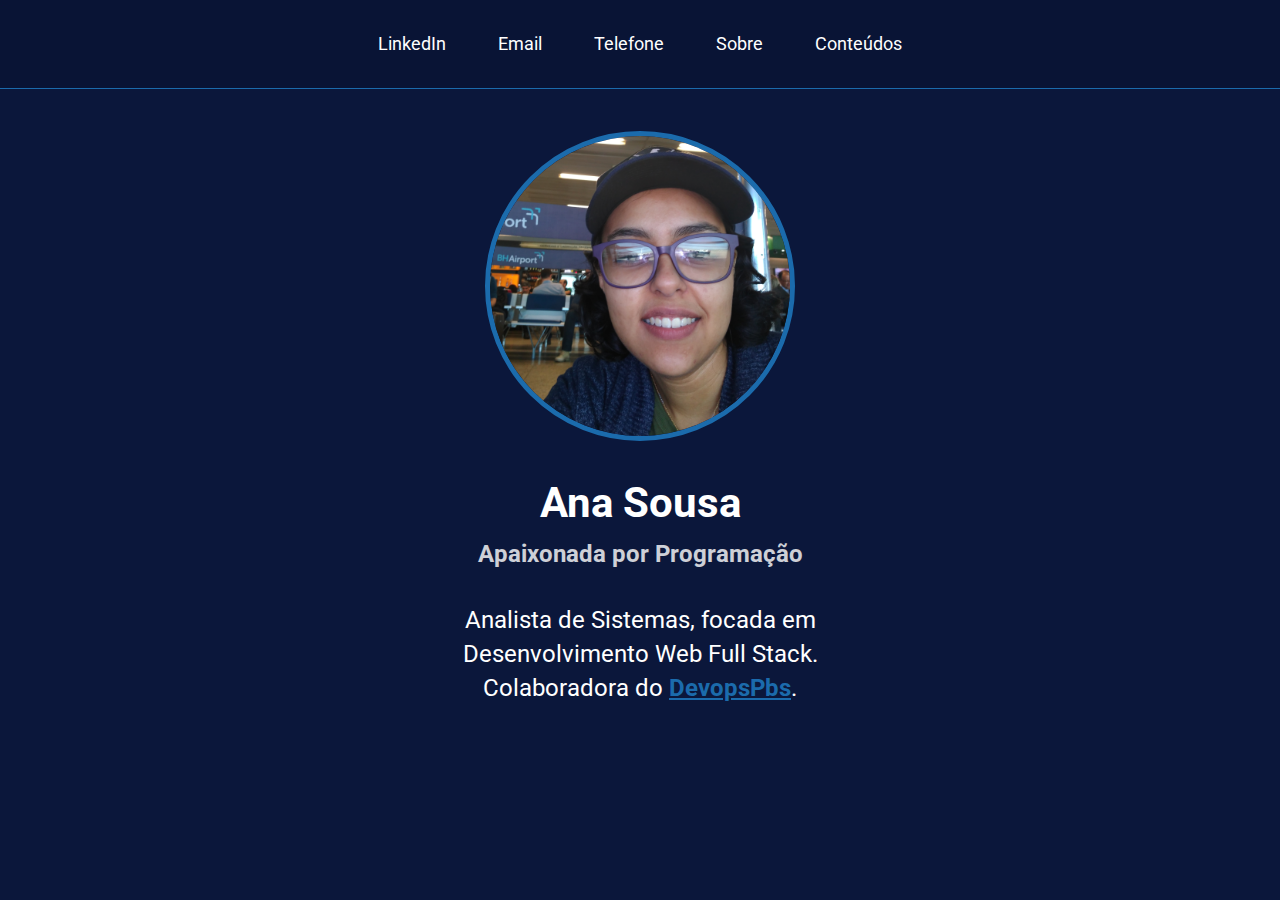
<file: index.html>
<!DOCTYPE html>
<html lang="pt-BR">
    
<head>
    <meta charset="UTF-8">
    <meta name="viewport" content="width=device-width, initial-scale=1.0">
    <link rel="icon" href="./Canva - Eyeglasses School Supply Organic Drawn   Style Icon.svg" type="image/x-icon" />
    <link href="https://fonts.googleapis.com/css2?family=Roboto&display=swap" rel="stylesheet">
    <link rel="stylesheet" href="style.css">
    <title>Ana Sousa</title>
    
</head>
<body>
    <header>
        <div class="links">
        <a href="https://www.linkedin.com/in/ana-v-b-de-sousa-658769186" target="_blank">LinkedIn</a>
        <a href="mailto:anasousa314@outlook.com">Email</a>
        <a href="tel:+5594992251691" >Telefone</a>
        <a href="./sobre.html">Sobre</a>
        <a href="./conteudos.html">Conteúdos</a>
    </div>
    </header>

    <div id="wrapper">
        <img src="./perfil.png" alt="Ana Sousa">
        <h1>Ana Sousa</h1>
        <h2>Apaixonada por Programação</h2>
        <p>
            Analista de Sistemas, focada em Desenvolvimento Web Full Stack. Colaboradora do <a href="https://devopspbs.org/" target="_blank">DevopsPbs</a>.<!--O target _blank serve para o link abrir em outra aba quando clicado--> 
        </p>
    </div>
    
</body>
</html>
</file>
<file: style.css>
:root{
    --color-01: #1B6BAC;
    --color-02:#088A85;
}

*{
    padding: 0;
    margin: 0;
    border: 0;
}
body{
    background: #0B173B;
    color: white;
    font-family: 'Roboto',sans-serif;
}
header{
    padding: 30px;
   /* border: 20px;*/
   border-bottom: 1px solid var(--color-01);
   background: rgba(0, 0, 0, 0.1);
}
header div{
    text-align: center;
}
header div a{
    color: white;
    font-size: 18px;
    line-height: 28px;
    margin: 0 24px;/*distancia os links*/
    text-decoration: none;
}

header div a:hover{
    color: #01DFD7;
    transition: color 300ms;
}

#wrapper{
    text-align: center;
    padding: 42px;
}

#wrapper img{
    border-radius: 50%;
    align-items: center;
    border: 5px solid var(--color-01);
    height: 300px;
}

#wrapper h1{
    margin-top: 32px;
    font-size: 42px;
    line-height: 52px;
    font-weight: bold;
}

#wrapper h2{
    font-size: 24px;
    font-weight: 50px;
    line-height: 34px;
    margin-top: 8px;
    opacity: 0.8;
}

#wrapper p{
    max-width: 500px;
    margin: 32px auto;
    font-size: 24px;
    font-weight: normal;
    line-height: 34px;

}

#wrapper p a{
    text-decoration: underline;
    color: var(--color-01);
    font-weight: bold;
}



#sobre{
    text-align: center;
    padding: 42px;
}

#sobre img{
    align-items: center;
    height: 200px;
}

#sobre h1{
    margin-top: 24px;
    font-size: 42px;
    line-height: 52px;
    font-weight: bold;
}

#sobre h2{
    font-size: 24px;
    font-weight: 50px;
    line-height: 34px;
    margin-top: 8px;
    opacity: 0.8;
}

#sobre p{
    text-align: center;
    max-width: 1000px;
    max-height: 500px;
    margin: 24px auto;
    font-size: 24px;
    font-weight: normal;
    line-height: 34px;
    justify-content: center;

}

#sobre ul{
    display: block;
    margin: 10px 750px 50px;
    font-size: 24px;
    line-height: 34px;
    list-style-type: none;
}

#sobre .links-footer a{
    font-size: 18px;
    color: white;
    text-decoration: underline;
    margin-top: 400px;
    margin: 0 24px; 
   

}

#sobre .links-footer a:hover{
    color: var(--color-01);
    transition: color 200ms;
}

/* ==CARDS== */
.cards{
    max-width: 1000px;
    margin: 24px auto;
    display: grid;
    grid-template-columns: 1fr 1fr 1fr;
    gap: 30px;
}

.card{
    background-color: var(--color-02);
}

.card_image-container img{
    width: 100%;
}

.card_content,
.card-info{
    padding: 24px;
    font-size: 20px;
}

.card-info{
    display: grid;
    grid-template-columns: 1fr 1fr;
}


.card_price{
    background-color: var(--color-02);
    filter: brightness(90%);
    padding: 5px 20px;
    border-radius: 20px;
    text-align: center;
}

/* ==MODAL== */
.modal-overlay{
    background-color: rgba(0,0,0,0.7);
    width: 100%;
    height: 100%;
    position: fixed;
    top: 0;
    opacity: 0;/* faz o modal desaparecer */
    visibility: hidden;/* faz o modal desaparecer */
}

.modal{
    background-color: white;
    width: 90%;
    height: 90%;
    margin: 5vh auto;
    position: relative;
}

.modal .close-modal{
    color: black;
    position: absolute;
    right: 8px;
    top: 8px;
    cursor: pointer;
}

.modal .maximize-modal{
    color: black;
    position: absolute;
    right: 35px;
    top: 13px;
    cursor: pointer;
}
.modal.active2{
    width: 100%;
    height: 100%;
    margin: auto;
}

/* MODAL .ACTIVE */
.modal-overlay.active{
    opacity: 1;
    visibility: visible;
}

iframe{
    width: 100%;
    height: 90%;
    position: absolute;
    top: 5%;
}
</file>
